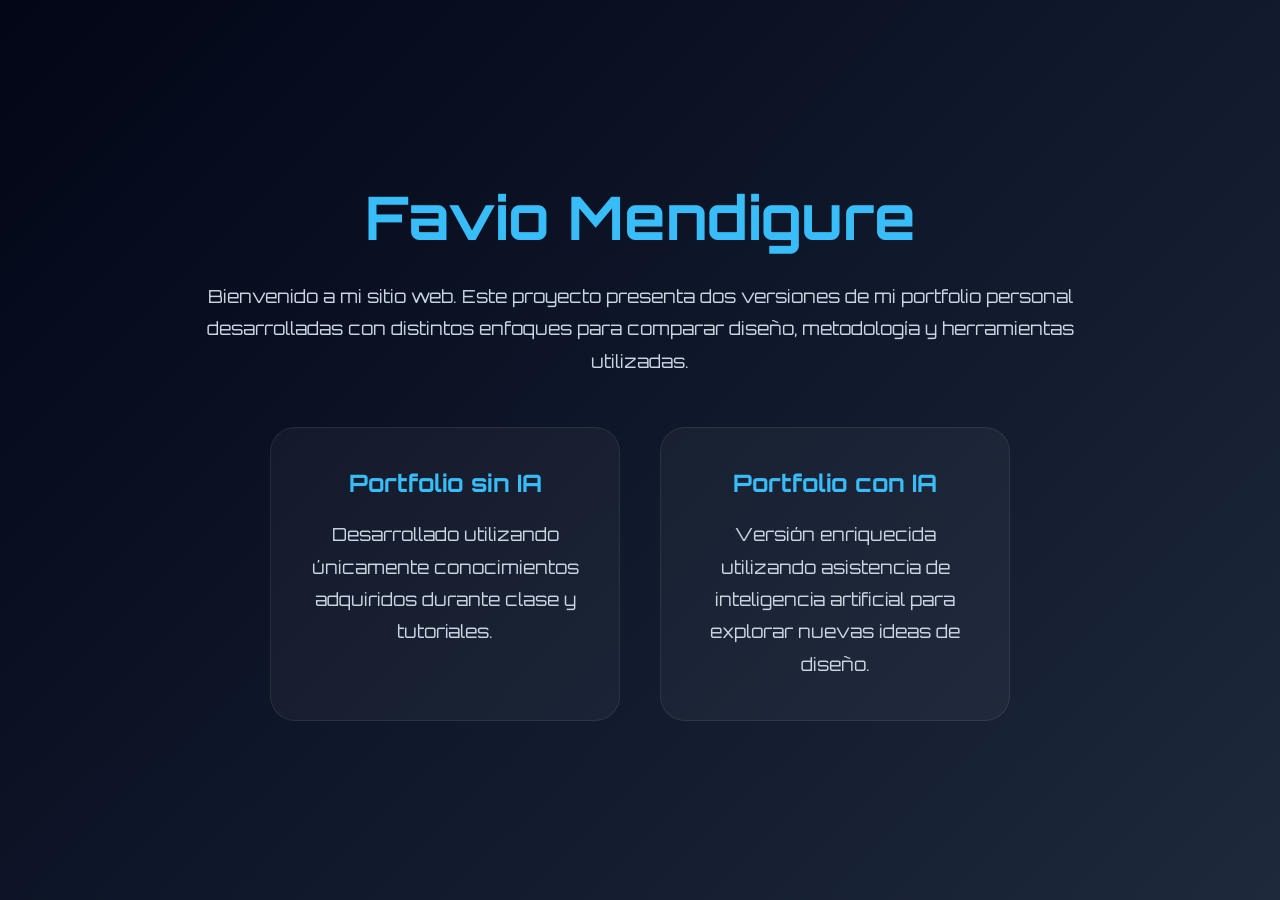
<file: index.html>
<!DOCTYPE html>
<html lang="es">

<head>

    <meta charset="UTF-8">

    <meta name="viewport" content="width=device-width, initial-scale=1.0">

    <title>
        Favio Cesar Mendigure Perochena
    </title>

    <link rel="preconnect" href="https://fonts.googleapis.com">

    <link rel="preconnect" href="https://fonts.gstatic.com" crossorigin>

    <link href="https://fonts.googleapis.com/css2?family=Orbitron:wght@400;700;900&display=swap" rel="stylesheet">

    <style>
        * {

            margin: 0;
            padding: 0;

            box-sizing: border-box;
        }

        body {

            min-height: 100vh;

            display: flex;

            justify-content: center;
            align-items: center;

            background:
                linear-gradient(135deg,
                    #020617,
                    #0f172a,
                    #1e293b);

            font-family: 'Orbitron', sans-serif;

            color: white;
        }

        .container {

            max-width: 1000px;

            text-align: center;

            padding: 50px;
        }

        h1 {

            font-size: 60px;

            color: #38bdf8;

            margin-bottom: 25px;
        }

        p {

            font-size: 18px;

            color: #cbd5e1;

            line-height: 1.8;

            margin-bottom: 50px;
        }

        .buttons {

            display: flex;

            gap: 40px;

            justify-content: center;

            flex-wrap: wrap;
        }

        .card {

            width: 350px;

            padding: 40px;

            border-radius: 25px;

            background: rgba(255, 255, 255, 0.04);

            border: 1px solid rgba(255, 255, 255, 0.08);

            transition: 0.4s;

            text-decoration: none;

            color: white;
        }

        .card:hover {

            transform:
                translateY(-10px) scale(1.03);

            box-shadow:
                0 0 30px rgba(56, 189, 248, 0.3);
        }

        .card h2 {

            color: #38bdf8;

            margin-bottom: 20px;
        }

        .card p {

            margin-bottom: 0;
        }
    </style>

</head>

<body>

    <div class="container">

        <h1>

            Favio Mendigure

        </h1>

        <p>

            Bienvenido a mi sitio web.

            Este proyecto presenta dos versiones de mi
            portfolio personal desarrolladas con distintos
            enfoques para comparar diseño, metodología
            y herramientas utilizadas.

        </p>

        <div class="buttons">

            <a href="portfolio-manual.html" class="card">

                <h2>

                    Portfolio sin IA

                </h2>

                <p>

                    Desarrollado utilizando únicamente
                    conocimientos adquiridos durante
                    clase y tutoriales.

                </p>

            </a>

            <a href="portfolio-ia.html" class="card">

                <h2>

                    Portfolio con IA

                </h2>

                <p>

                    Versión enriquecida utilizando
                    asistencia de inteligencia artificial
                    para explorar nuevas ideas de diseño.

                </p>

            </a>

        </div>

    </div>

</body>

</html>
</file>
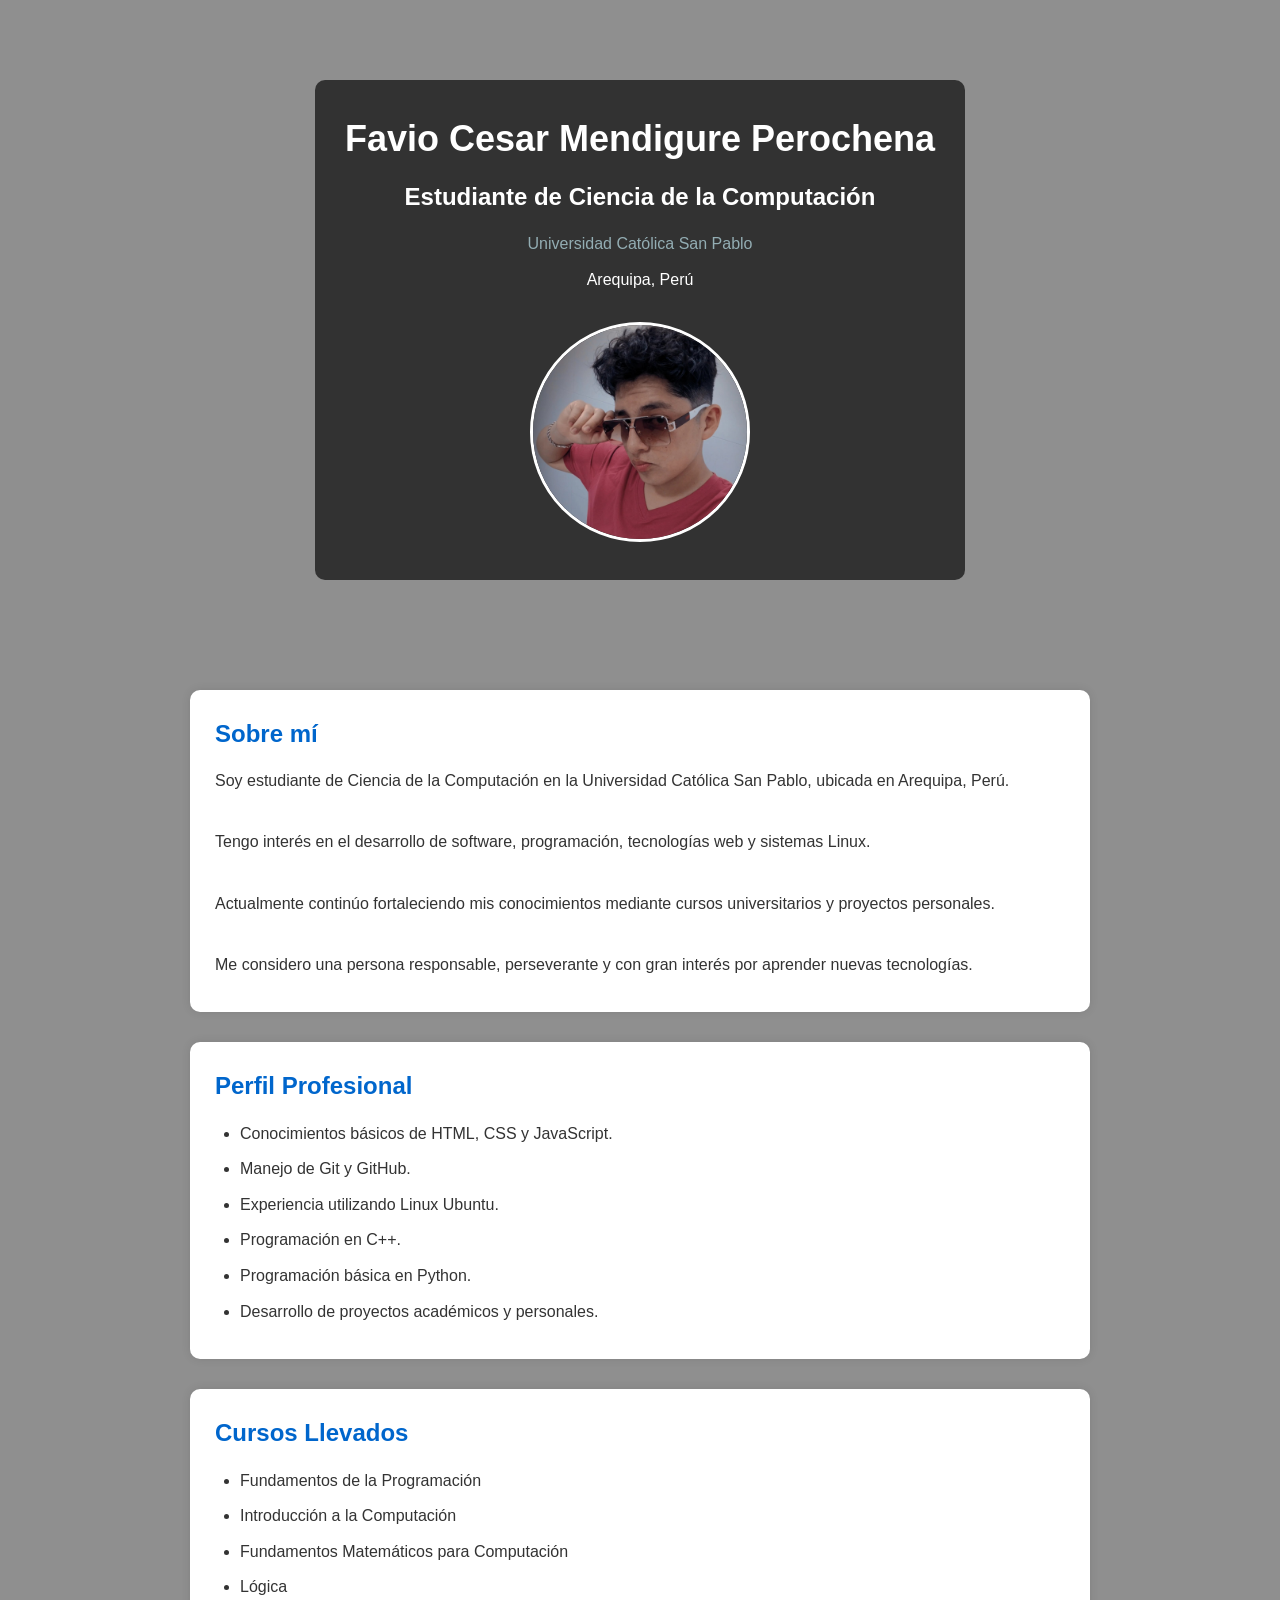
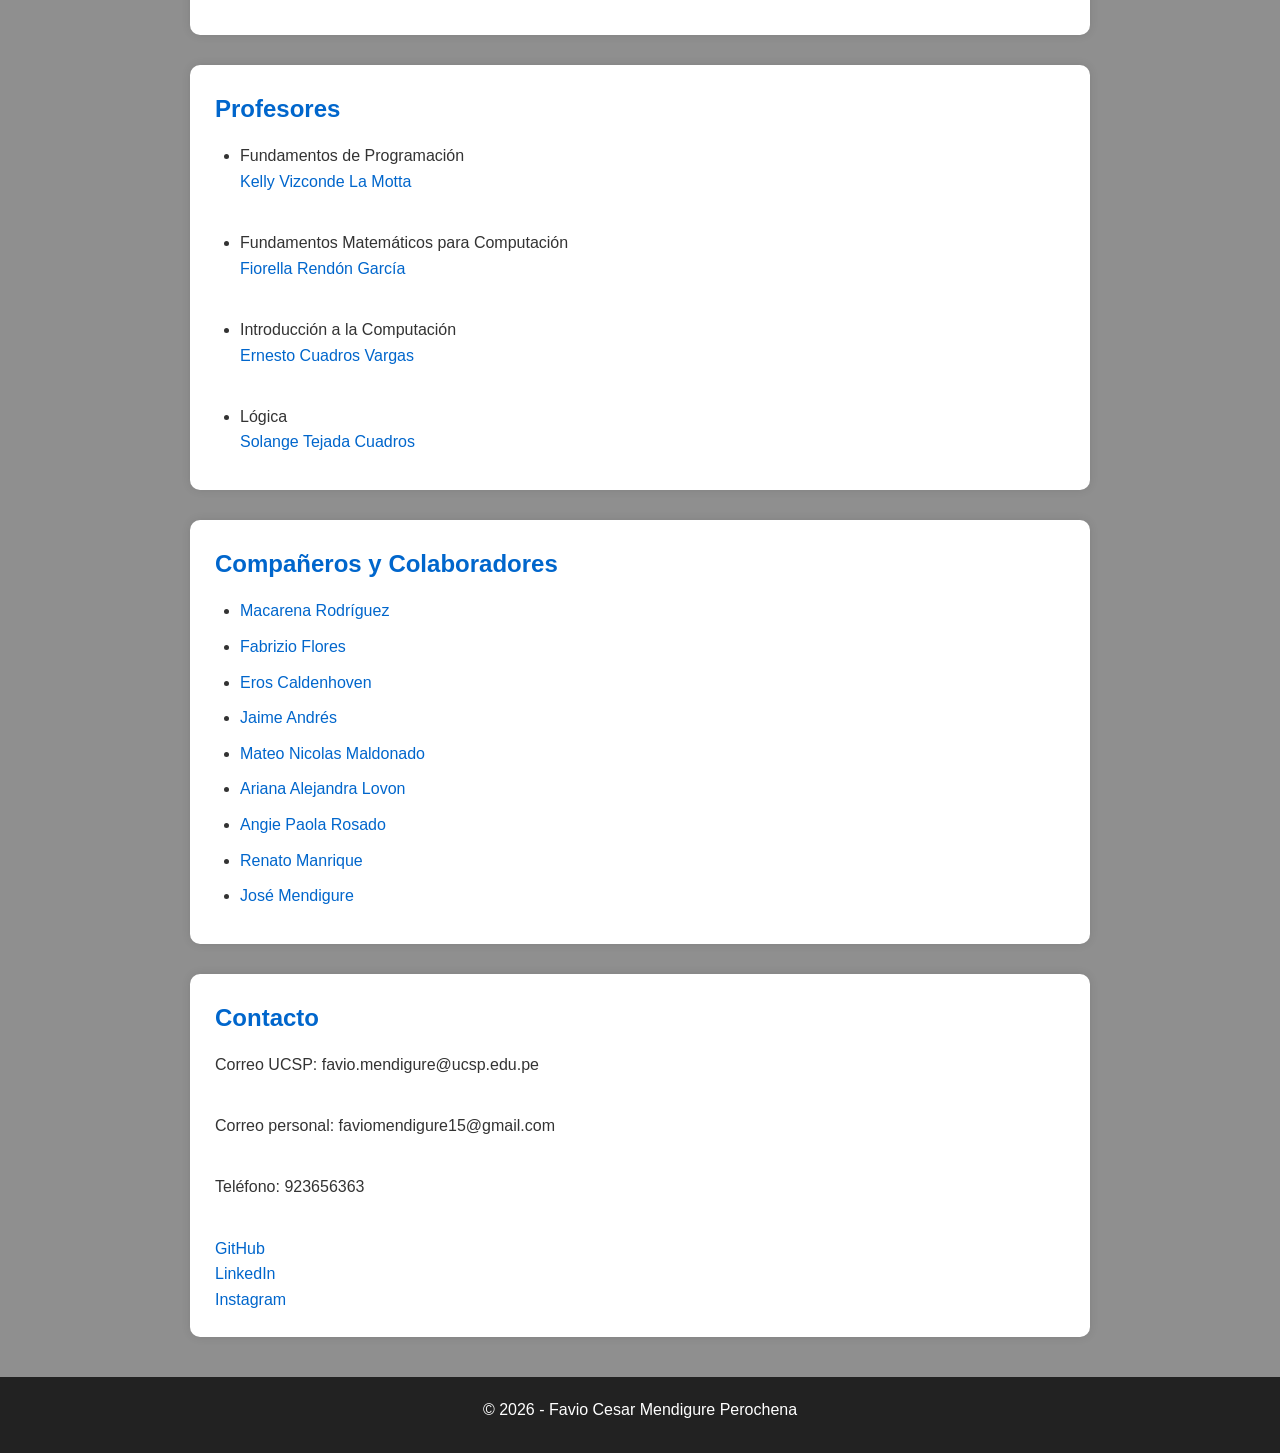
<file: portfolio-manual.html>
<!DOCTYPE html>
<html lang="es">

<head>

    <meta charset="UTF-8">

    <meta name="viewport" content="width=device-width, initial-scale=1.0">

    <title>
        Favio Cesar Mendigure Perochena
    </title>

    <link rel="stylesheet" href="estilo.css">
</head>

<body>

    <header class="hero">

        <div class="hero-content">

            <h1>
                Favio Cesar Mendigure Perochena
            </h1>

            <h2>
                Estudiante de Ciencia de la Computación
            </h2>

            <p>
                <a href="https://ucsp.edu.pe" target="_blank" class="location-link">
                    Universidad Católica San Pablo
                </a>
            </p>

            <p>
                Arequipa, Perú
            </p>

            <img src="favio.jpg" alt="Foto de Favio" class="perfil">

        </div>

    </header>

    <section>

        <div class="about-card">

            <h2>
                Sobre mí
            </h2>

            <p>

                Soy estudiante de Ciencia de la Computación en la
                Universidad Católica San Pablo, ubicada en Arequipa,
                Perú.

            </p>

            <br>

            <p>

                Tengo interés en el desarrollo de software,
                programación, tecnologías web y sistemas Linux.

            </p>

            <br>

            <p>

                Actualmente continúo fortaleciendo mis conocimientos
                mediante cursos universitarios y proyectos personales.

            </p>

            <br>

            <p>

                Me considero una persona responsable, perseverante y
                con gran interés por aprender nuevas tecnologías.

            </p>

        </div>

    </section>

    <section>

        <div class="about-card">

            <h2>
                Perfil Profesional
            </h2>

            <ul>

                <li>
                    Conocimientos básicos de HTML, CSS y JavaScript.
                </li>

                <li>
                    Manejo de Git y GitHub.
                </li>

                <li>
                    Experiencia utilizando Linux Ubuntu.
                </li>

                <li>
                    Programación en C++.
                </li>

                <li>
                    Programación básica en Python.
                </li>

                <li>
                    Desarrollo de proyectos académicos y personales.
                </li>

            </ul>

        </div>

    </section>

    <section>

        <div class="about-card">

            <h2>
                Cursos Llevados
            </h2>

            <ul>

                <li>
                    Fundamentos de la Programación
                </li>

                <li>
                    Introducción a la Computación
                </li>

                <li>
                    Fundamentos Matemáticos para Computación
                </li>

                <li>
                    Lógica
                </li>

            </ul>

        </div>

    </section>

    <section>

        <div class="about-card">

            <h2>
                Profesores
            </h2>

            <ul>

                <li>

                    Fundamentos de Programación

                    <br>

                    <a href="https://www.linkedin.com/in/kelly-vizconde-la-motta-3a57a4143/" target="_blank">

                        Kelly Vizconde La Motta

                    </a>

                </li>

                <br>

                <li>

                    Fundamentos Matemáticos para Computación

                    <br>

                    <a href="https://www.linkedin.com/in/fiorella-maría-rendón-garcía-7aa9b7374/" target="_blank">

                        Fiorella Rendón García

                    </a>

                </li>

                <br>

                <li>

                    Introducción a la Computación

                    <br>

                    <a href="https://www.linkedin.com/in/ecuadrosv/" target="_blank">

                        Ernesto Cuadros Vargas

                    </a>

                </li>

                <br>

                <li>

                    Lógica

                    <br>

                    <a href="https://www.linkedin.com/in/solange-tejada/" target="_blank">

                        Solange Tejada Cuadros

                    </a>

                </li>

            </ul>

        </div>

    </section>

<section>

    <div class="about-card">

        <h2>
            Compañeros y Colaboradores
        </h2>

        <ul>

            <li>
                <a href="https://macarenaenriquez-oss.github.io/maca.github.io/" target="_blank">
                    Macarena Rodríguez
                </a>
            </li>

            <li>
                <a href="https://fabrizioflv.github.io/fabrizio-web/" target="_blank">
                    Fabrizio Flores
                </a>
            </li>

            <li>
                <a href="https://eros951.github.io/Pagina-web-EROS/#educacion/" target="_blank">
                    Eros Caldenhoven
                </a>
            </li>


            <li>
                <a href="https://jaimechan1506.github.io/" target="_blank">
                    Jaime Andrés
                </a>
            </li>

            <li>
                <a href="https://mateomaldonadovalencia.github.io/" target="_blank">
                    Mateo Nicolas Maldonado
                </a>
            </li>

            <li>
                <a href="https://kssuter.github.io/ariLovon.github.io/" target="_blank">
                    Ariana Alejandra Lovon
                </a>
            </li>

            <li>
                <a href="https://angieebot.github.io/Angie-Pagina.github.io/" target="_blank">
                    Angie Paola Rosado
                </a>
            </li>

            <li>
                <a href="https://renatomanuelmanrique4-jpg.github.io" target="_blank">
                    Renato Manrique
                </a>
            </li>

            <li>
                <a href="https://j0sm160.github.io" target="_blank">
                    José Mendigure
                </a>
            </li>

        </ul>

    </div>

</section>

    <section>

        <div class="about-card">

            <h2>
                Contacto
            </h2>

            <p>
                Correo UCSP:
                favio.mendigure@ucsp.edu.pe
            </p>

            <br>

            <p>
                Correo personal:
                faviomendigure15@gmail.com
            </p>

            <br>

            <p>
                Teléfono:
                923656363
            </p>

            <br>

            <a href="https://github.com/FavioM15" target="_blank">

                GitHub

            </a>

            <br>

            <a href="https://www.linkedin.com/in/favio-mendigure-2560223b9/" target="_blank">

                LinkedIn

            </a>

            <br>

            <a href="https://www.instagram.com/f.perochena/" target="_blank">

                Instagram

            </a>

        </div>

    </section>

    <footer>

        <p>
            © 2026 - Favio Cesar Mendigure Perochena
        </p>

    </footer>

</body>

</html>
</file>
<file: estilo.css>
*{
    margin:0;
    padding:0;
    box-sizing:border-box;
}

body{
    font-family: Arial, sans-serif;
    background-color:#8f8f8f;
    color:#333;
    line-height:1.6;
}
.location-link{
    color: #93adb3;

    text-decoration: none;

    border-bottom: 1px solid transparent;

    transition: 0.3s;

}
.location-link:hover {

    color: #d0d0d0;

    border-bottom: 1px solid #ffffff;
}
.hero{
    background-image:url("https://ucsp.edu.pe/wp-content/uploads/2023/08/universidad-catolica-san-pablo-1.jpg");
    background-size:cover;
    background-position:center;
    text-align:center;
    padding:80px 20px;
    color:white;
}

.hero-content{
    background-color:rgba(0,0,0,0.65);
    display:inline-block;
    padding:30px;
    border-radius:10px;
}

.perfil{
    width:220px;
    border-radius:50%;
    margin-top:20px;
    border:3px solid white;
}

section{
    width:80%;
    max-width:900px;
    margin:30px auto;
}

.about-card{
    background:white;
    padding:25px;
    border-radius:10px;
    box-shadow:0 0 10px rgba(0,0,0,0.1);
}

h1{
    font-size:36px;
    margin-bottom:10px;
}

h2{
    color:#0066cc;
    margin-bottom:15px;
}

.hero h2{
    color:white;
}

p{
    margin-bottom:10px;
}

.about-card p{
    text-align:justify;
}

ul{
    margin-left:25px;
}

li{
    margin-bottom:10px;
}

a{
    color:#0066cc;
    text-decoration:none;
}

a:hover{
    text-decoration:underline;
}

footer{
    background:#222;
    color:white;
    text-align:center;
    padding:20px;
    margin-top:40px;
}
</file>
